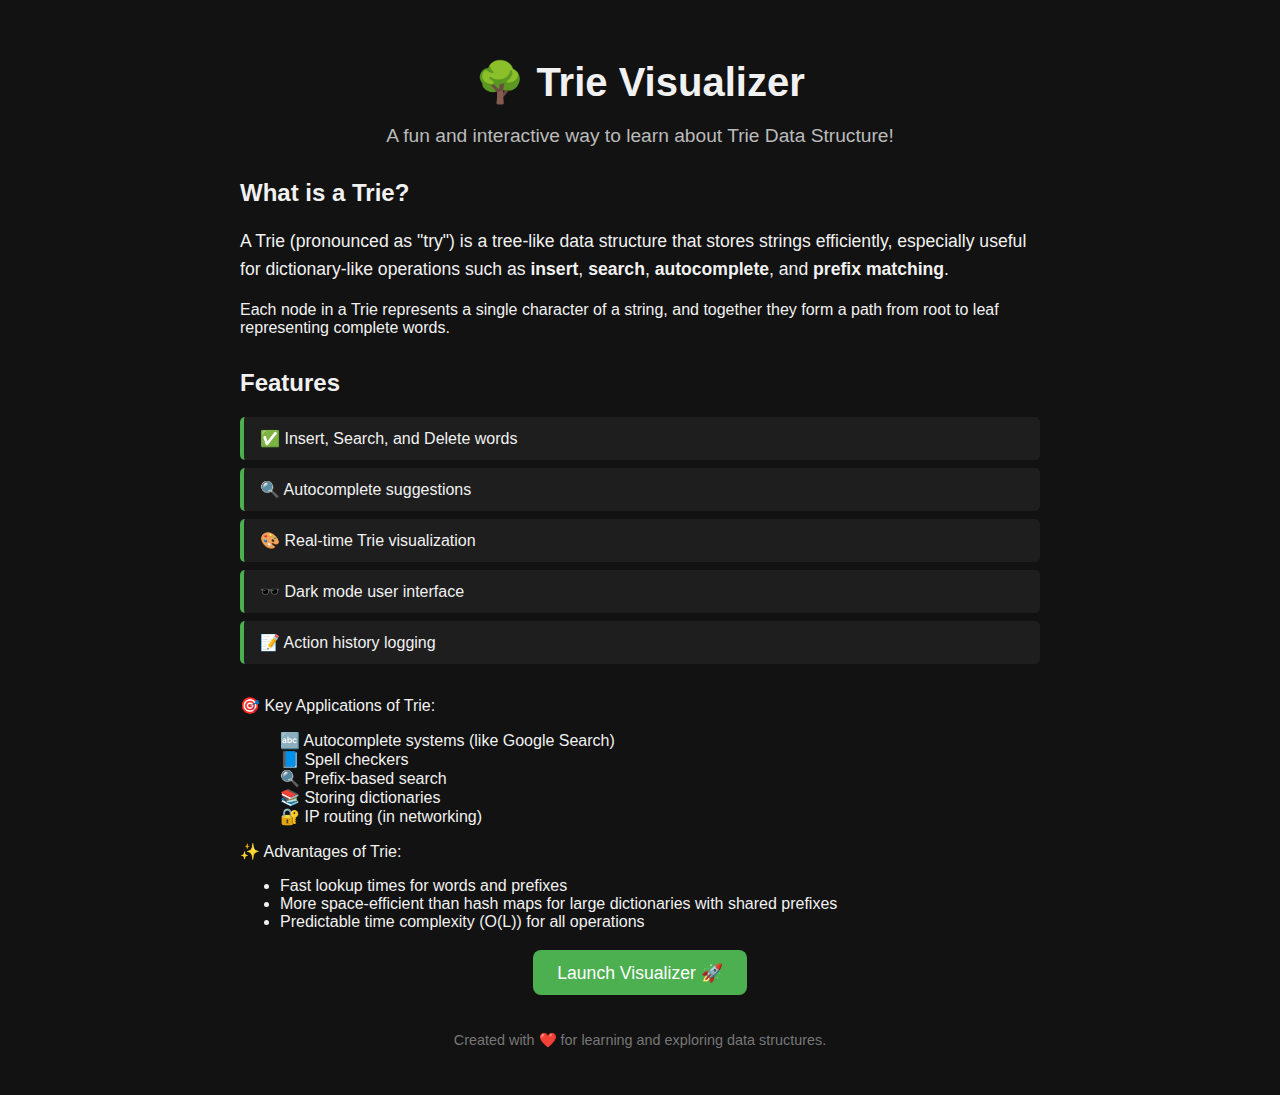
<file: index.html>
<!DOCTYPE html>
<html lang="en">
<head>
  <meta charset="UTF-8" />
  <meta name="viewport" content="width=device-width, initial-scale=1.0"/>
  <title>Trie Visualizer - Home</title>
  <link rel="stylesheet" href="home.css" />
</head>
<body class="dark">
  <div class="home-container">
    <header>
      <h1>🌳 Trie Visualizer</h1>
      <p>A fun and interactive way to learn about Trie Data Structure!</p>
    </header>

    <section class="about">
      <h2>What is a Trie?</h2>
      <p>
        A Trie (pronounced as "try") is a tree-like data structure that stores strings efficiently,
        especially useful for dictionary-like operations such as <strong>insert</strong>, <strong>search</strong>,
        <strong>autocomplete</strong>, and <strong>prefix matching</strong>.
      </p>
      Each node in a Trie represents a single character of a string, and together they form a path from root to leaf representing complete words.
    </section>

    <section class="features">
      <h2>Features</h2>
      <ul>
        <li>✅ Insert, Search, and Delete words</li>
        <li>🔍 Autocomplete suggestions</li>
        <li>🎨 Real-time Trie visualization</li>
        <li>🕶️ Dark mode user interface</li>
        <li>📝 Action history logging</li>
      </ul>
    </section>
    <p>🎯 Key Applications of Trie:
        <ul>
        🔤 Autocomplete systems (like Google Search)<br>
        📘 Spell checkers<br>
        🔍 Prefix-based search<br>
        📚 Storing dictionaries<br>
        🔐 IP routing (in networking)<br>
        </ul>
    </p>
    <p>
    ✨ Advantages of Trie:
    <ul>
       <li>Fast lookup times for words and prefixes</li>
       <li>More space-efficient than hash maps for large dictionaries with shared prefixes</li>
       <li>Predictable time complexity (O(L)) for all operations</li>
    </ul>
</p>
    <div class="cta">
      <a href="uiselection.html" class="btn">Launch Visualizer 🚀</a>
    </div>

    <footer>
      <p>Created with ❤️ for learning and exploring data structures.</p>
    </footer>
  </div>
</body>
</html>
</file>
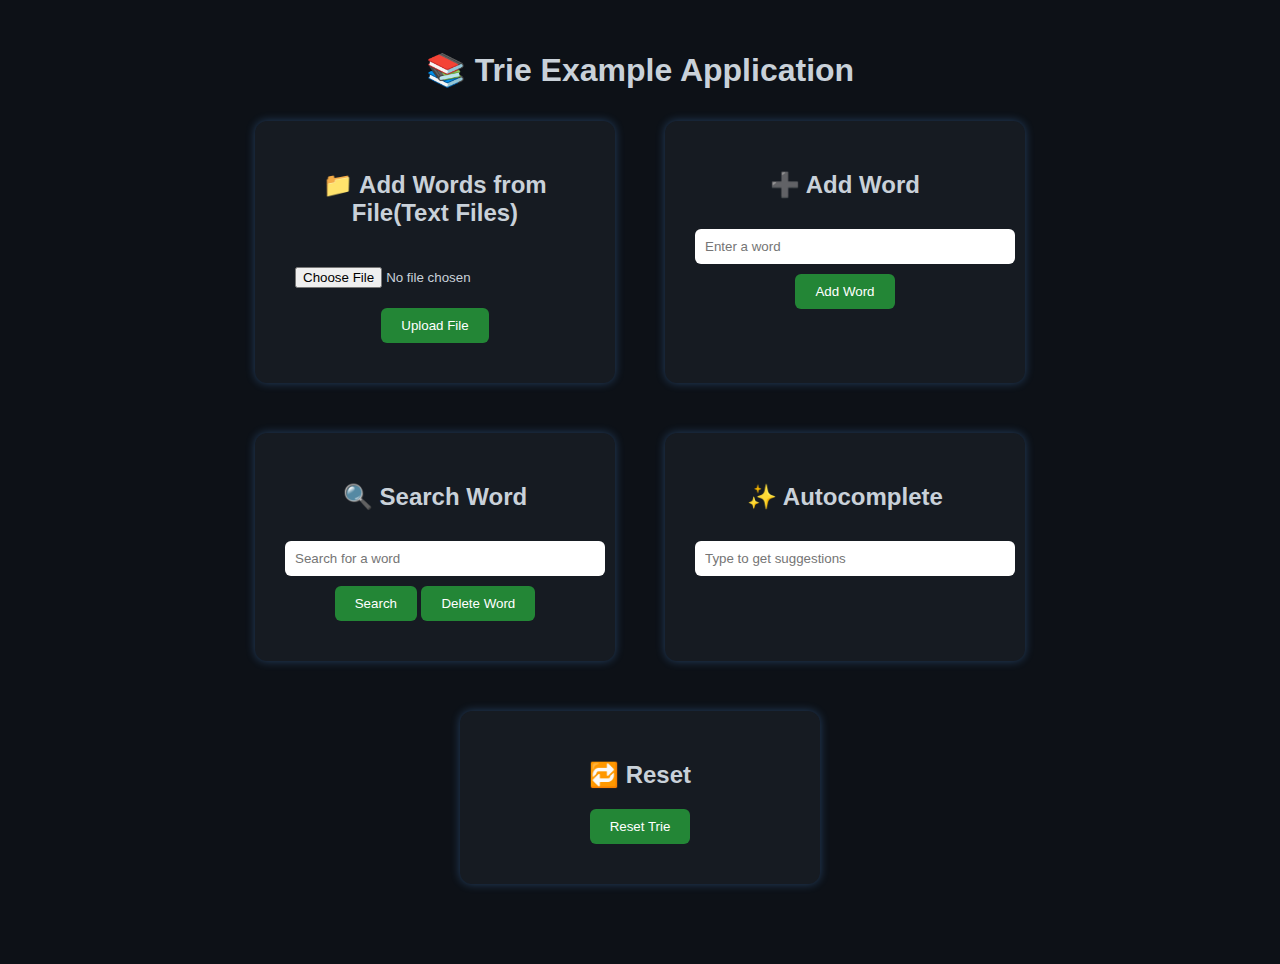
<file: file.html>
<!DOCTYPE html>
<html lang="en">
<head>
  <meta charset="UTF-8" />
  <meta name="viewport" content="width=device-width, initial-scale=1.0"/>
  <link rel="stylesheet" href="file.css" />
  <title>Trie Web App</title>
</head>
<body>
  <div class="container">
    <h1>📚 Trie Example Application</h1>

    <!-- Row 1 -->
    <div class="card-container">
      <div class="card">
        <h2>📁 Add Words from File(Text Files)</h2>
        <input type="file" id="fileInput" accept=".txt" />
        <button id="uploadBtn">Upload File</button>
        <div id="fileAddResult" class="result"></div>
      </div>

      <div class="card">
        <h2>➕ Add Word</h2>
        <input type="text" id="wordInput" placeholder="Enter a word" />
        <button id="addWordBtn">Add Word</button>
        <div id="addResult" class="result"></div>
      </div>
    </div>

    <!-- Row 2 -->
    <div class="card-container">
      <div class="card">
        <h2>🔍 Search Word</h2>
        <input type="text" id="searchInput" placeholder="Search for a word" />
        <button id="searchBtn">Search</button>
        <button id="deleteWordBtn">Delete Word</button>
        <div id="searchResult" class="result"></div>
      </div>

      <div class="card">
        <h2>✨ Autocomplete</h2>
        <input type="text" id="autocompleteInput" placeholder="Type to get suggestions" />
        <ul id="suggestionsList"></ul>
      </div>
    </div>

    <!-- Row 3 -->
    <div class="card-container">
      <div class="card">
        <h2>🔁 Reset</h2>
        <button id="resetBtn">Reset Trie</button>
        <div id="resetResult" class="result"></div>
      </div>
    </div>
  </div>

  <script src="file.js"></script>
</body>
</html>
</file>
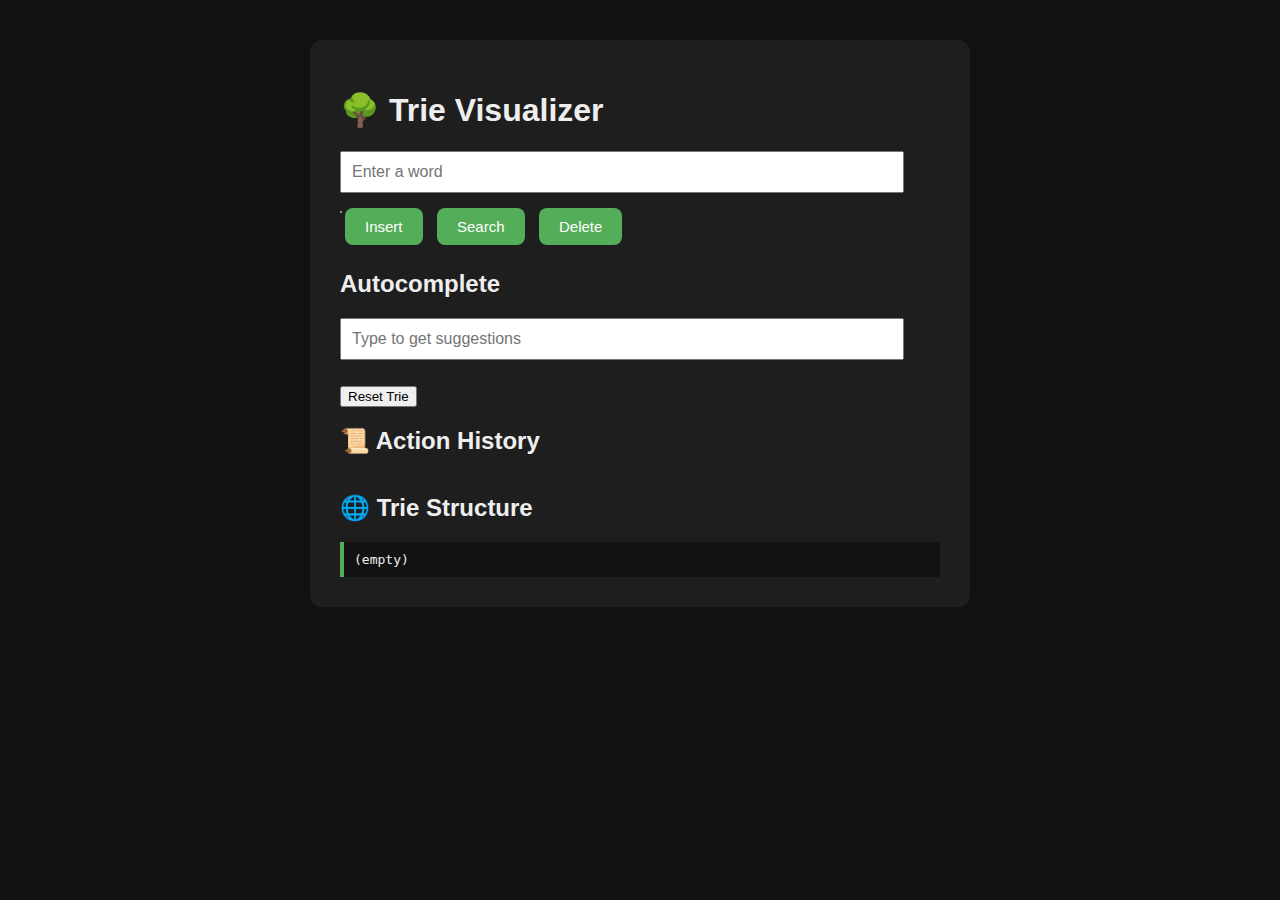
<file: main.html>
<!DOCTYPE html>
<html lang="en">
<head>
  <meta charset="UTF-8" />
  <meta name="viewport" content="width=device-width, initial-scale=1.0"/>
  <title>Trie Visualizer (Dark)</title>
  <link rel="stylesheet" href="style.css" />
</head>
<body class="dark">
  <div class="container">
    <h1>🌳 Trie Visualizer</h1>
    <div class="autocomplete-wrapper">
      <input 
        type="text" 
        id="wordInput" 
        placeholder="Enter a word" 
        oninput="showSuggestions()" 
        autocomplete="on" 
      />
      <ul id="suggestions" class="suggestions-box"></ul>
    </div>
    <div class="buttons">
      <button onclick="insertWord()">Insert</button>
      <button onclick="searchWord()">Search</button>
      <button onclick="deleteWord()">Delete</button>
    </div>
    <div>
      <h2>Autocomplete</h2>
      <input type="text" id="autocompleteInput" placeholder="Type to get suggestions">
      <ul id="suggestionsList"></ul>
  </div>
  <div>
    <button id="resetBtn">Reset Trie</button>
    <div id="resetResult" class="result"></div>
</div>

    <div id="log"></div>
    <h2>📜 Action History</h2>
    <ul id="history"></ul>
    <h2>🌐 Trie Structure</h2>
    <div id="visualization"></div>
  </div>
</div>
</div>
  <script src="script.js"></script>
</body>
</html>
</file>
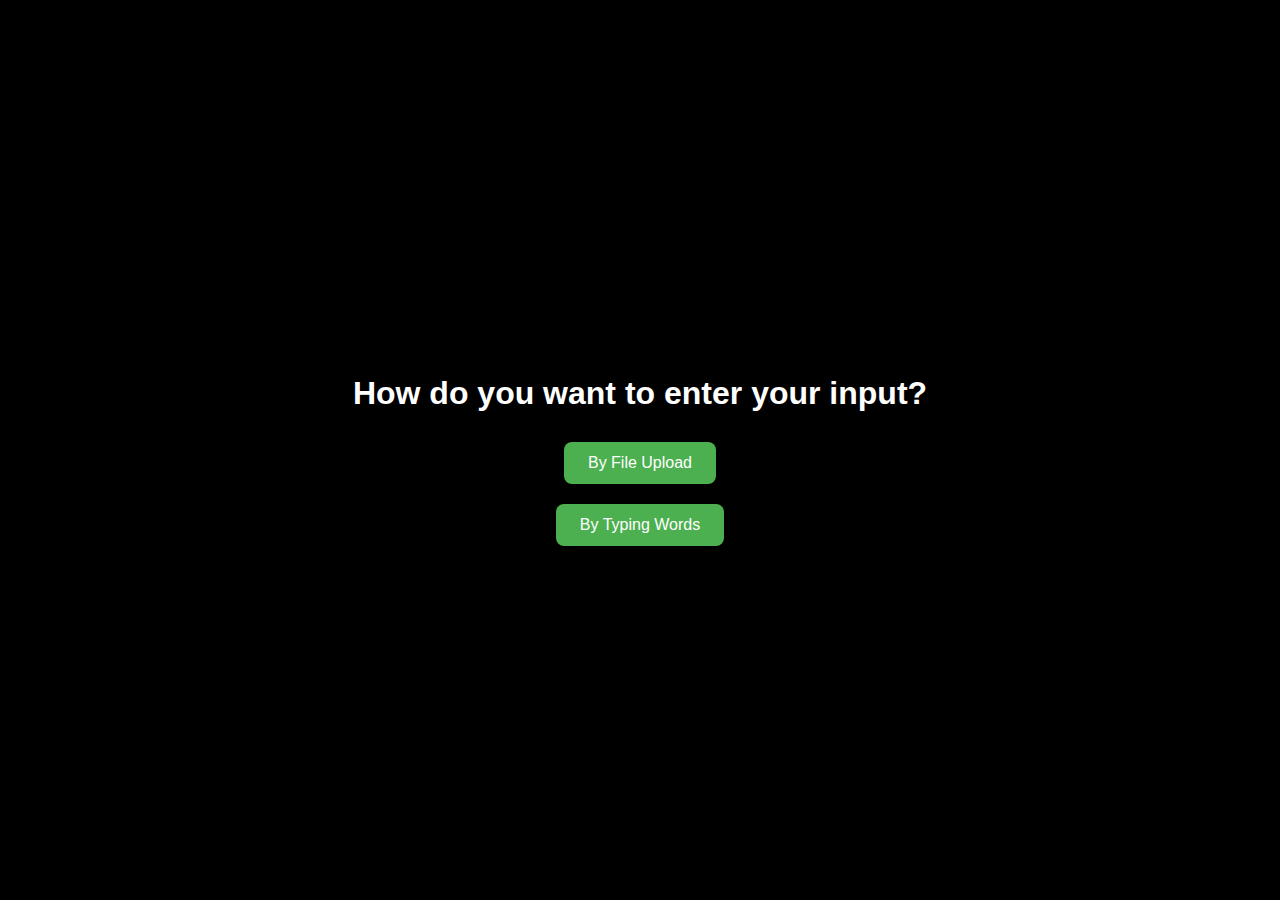
<file: uiselection.html>
<!DOCTYPE html>
<html lang="en">
<head>
  <meta charset="UTF-8" />
  <meta name="viewport" content="width=device-width, initial-scale=1.0"/>
  <title>Input Selection</title>
  <link rel="stylesheet" href="uistyle.css" />
</head>
<body>
  <div class="container">
    <h1>How do you want to enter your input?</h1>
    <div class="button-group">
      <button onclick="redirectToFile()">By File Upload</button>
      <button onclick="redirectToWords()">By Typing Words</button>
    </div>
  </div>
  <script src="uiscript.js"></script>
</body>
</html>
</file>
<file: home.css>
body.dark {
    background-color: #121212;
    color: #f1f1f1;
    font-family: 'Segoe UI', sans-serif;
    margin: 0;
    padding: 0;
  }
  
  .home-container {
    max-width: 800px;
    margin: auto;
    padding: 2rem;
  }
  
  header {
    text-align: center;
    margin-bottom: 2rem;
  }
  
  header h1 {
    font-size: 2.5rem;
    margin-bottom: 0.5rem;
  }
  
  header p {
    font-size: 1.2rem;
    color: #bbb;
  }
  
  .about, .features {
    margin-bottom: 2rem;
  }
  
  .about p {
    font-size: 1.1rem;
    line-height: 1.6;
  }
  
  .features ul {
    list-style-type: none;
    padding-left: 0;
  }
  
  .features li {
    background-color: #1e1e1e;
    padding: 0.75rem 1rem;
    margin: 0.5rem 0;
    border-left: 4px solid #4caf50;
    border-radius: 5px;
    transition: background 0.3s;
  }
  
  .features li:hover {
    background-color: #2e2e2e;
  }
  
  .cta {
    text-align: center;
    margin-top: 2rem;
  }
  
  .btn {
    background-color: #4caf50;
    color: white;
    padding: 0.8rem 1.5rem;
    border: none;
    text-decoration: none;
    font-size: 1.1rem;
    border-radius: 8px;
    transition: background 0.3s;
  }
  
  .btn:hover {
    background-color: #45a049;
  }
  
  footer {
    margin-top: 3rem;
    text-align: center;
    font-size: 0.9rem;
    color: #777;
  }
</file>
<file: file.css>
body {
    margin: 0;
    padding: 0;
    font-family: 'Segoe UI', Tahoma, Geneva, Verdana, sans-serif;
    background-color: #0d1117;
    color: #c9d1d9;
  }
  
  .container {
    padding: 30px;
    text-align: center;
  }
  
  h1 {
    font-size: 2em;
    margin-bottom: 1em;
  }
  
  .card-container {
    display: flex;
    justify-content: center;
    flex-wrap: wrap;
    gap: 50px;
    margin-bottom: 50px;
  }
  
  .card {
    background-color: #161b22;
    padding: 30px;
    border-radius: 12px;
    width: 300px;
    box-shadow: 0 0 10px #58a6ff50;
    transition: transform 0.3s ease;
  }
  
  .card:hover {
    transform: scale(1.05);
  }
  
  input[type="text"],
  input[type="file"] {
    width: 100%;
    padding: 10px;
    margin: 10px 0;
    border: none;
    border-radius: 6px;
  }
  
  button {
    background-color: #238636;
    color: white;
    border: none;
    padding: 10px 20px;
    border-radius: 6px;
    cursor: pointer;
    transition: background-color 0.3s;
  }
  
  button:hover {
    background-color: #2ea043;
  }
  
  .result {
    margin-top: 10px;
    font-size: 1em;
  }
  
  ul {
    list-style: none;
    padding: 0;
    margin-top: 10px;
  }
  
  ul li {
    padding: 5px;
    background-color: #21262d;
    margin-bottom: 5px;
    border-radius: 5px;
  }
</file>
<file: style.css>
:root {
    --bg: #ffffff;
    --text: #222;
    --accent: #4abd4e;
    --card: #f4f4f4;
  }
  
  body.dark {
    --bg: #121212;
    --text: #eee;
    --accent: #54ad58;
    --card: #1e1e1e;
  }
  
  body {
    margin: 10;
    padding: 0;
    height:auto;
    font-family: 'Segoe UI', sans-serif;
    background-color: var(--bg);
    color: var(--text);
    transition: background-color 0.3s ease, color 0.3s ease;
  }
  
  .container {
    max-width: 600px;
    margin: 40px auto;
    background-color: var(--card);
    padding: 30px;
    border-radius: 12px;
    box-shadow: 0 0 15px rgba(0,0,0,0.1);
  }
  
  input {
    padding: 10px;
    width: 90%;
    margin-bottom: 10px;
    font-size: 16px;
  }
  
  .buttons button {
    padding: 10px 20px;
    margin: 5px;
    font-size: 15px;
    border: none;
    border-radius: 8px;
    background-color: var(--accent);
    color: white;
    cursor: pointer;
  }
  
  #log {
    margin-top: 15px;
    font-weight: bold;
  }
  
  #visualization {
    margin-top: 20px;
    text-align: left;
    white-space: pre-wrap;
    font-family: monospace;
    background-color: var(--bg);
    padding: 10px;
    border-left: 4px solid var(--accent);
  }
  
  #history {
    list-style: square;
    padding-left: 20px;
    max-height: 100px;
    overflow-y: auto;
  }
  
  .theme-toggle {
    display: flex;
    align-items: center;
    justify-content: flex-end;
    margin-bottom: 10px;
  }
#suggestions {
    list-style: none;
    padding: 0;
    margin: 8px 0 16px 0;
    border: 1px solid #ccc;
    border-radius: 8px;
    max-width: 300px;
    background-color: white;
    color: #333;
    transition: background 0.3s;
    box-shadow: 0 4px 12px rgba(0, 0, 0, 0.1);
    position: absolute;
    z-index: 10;
  }
  
  body.dark-mode #suggestions {
    background-color: #333;
    color: white;
    border-color: #555;
  }
  
  #suggestions li {
    padding: 10px 15px;
    cursor: pointer;
    font-size: 1rem;
    border-bottom: 1px solid #eee;
    transition: background-color 0.2s ease;
  }
  
  #suggestions li:hover {
    background-color: #f0f0f0;
  }
  
  body.dark-mode #suggestions li:hover {
    background-color: #444;
  }
</file>
<file: uistyle.css>
body {
    background-color: black;
    color: white;
    font-family: 'Segoe UI', Tahoma, Geneva, Verdana, sans-serif;
    display: flex;
    align-items: center;
    justify-content: center;
    height: 100vh;
    margin: 0;
  }
  
  .container {
    text-align: center;
  }
  
  h1 {
    margin-bottom: 30px;
  }
  
  .button-group {
    display: flex;
    flex-direction: column;
    gap: 20px;
    align-items: center;
  }
  
  button {
    padding: 12px 24px;
    font-size: 16px;
    border: none;
    border-radius: 8px;
    cursor: pointer;
    background-color: #4CAF50;
    color: white;
    transition: background-color 0.3s ease;
  }
  
  button:hover {
    background-color: #45a049;
  }
</file>
